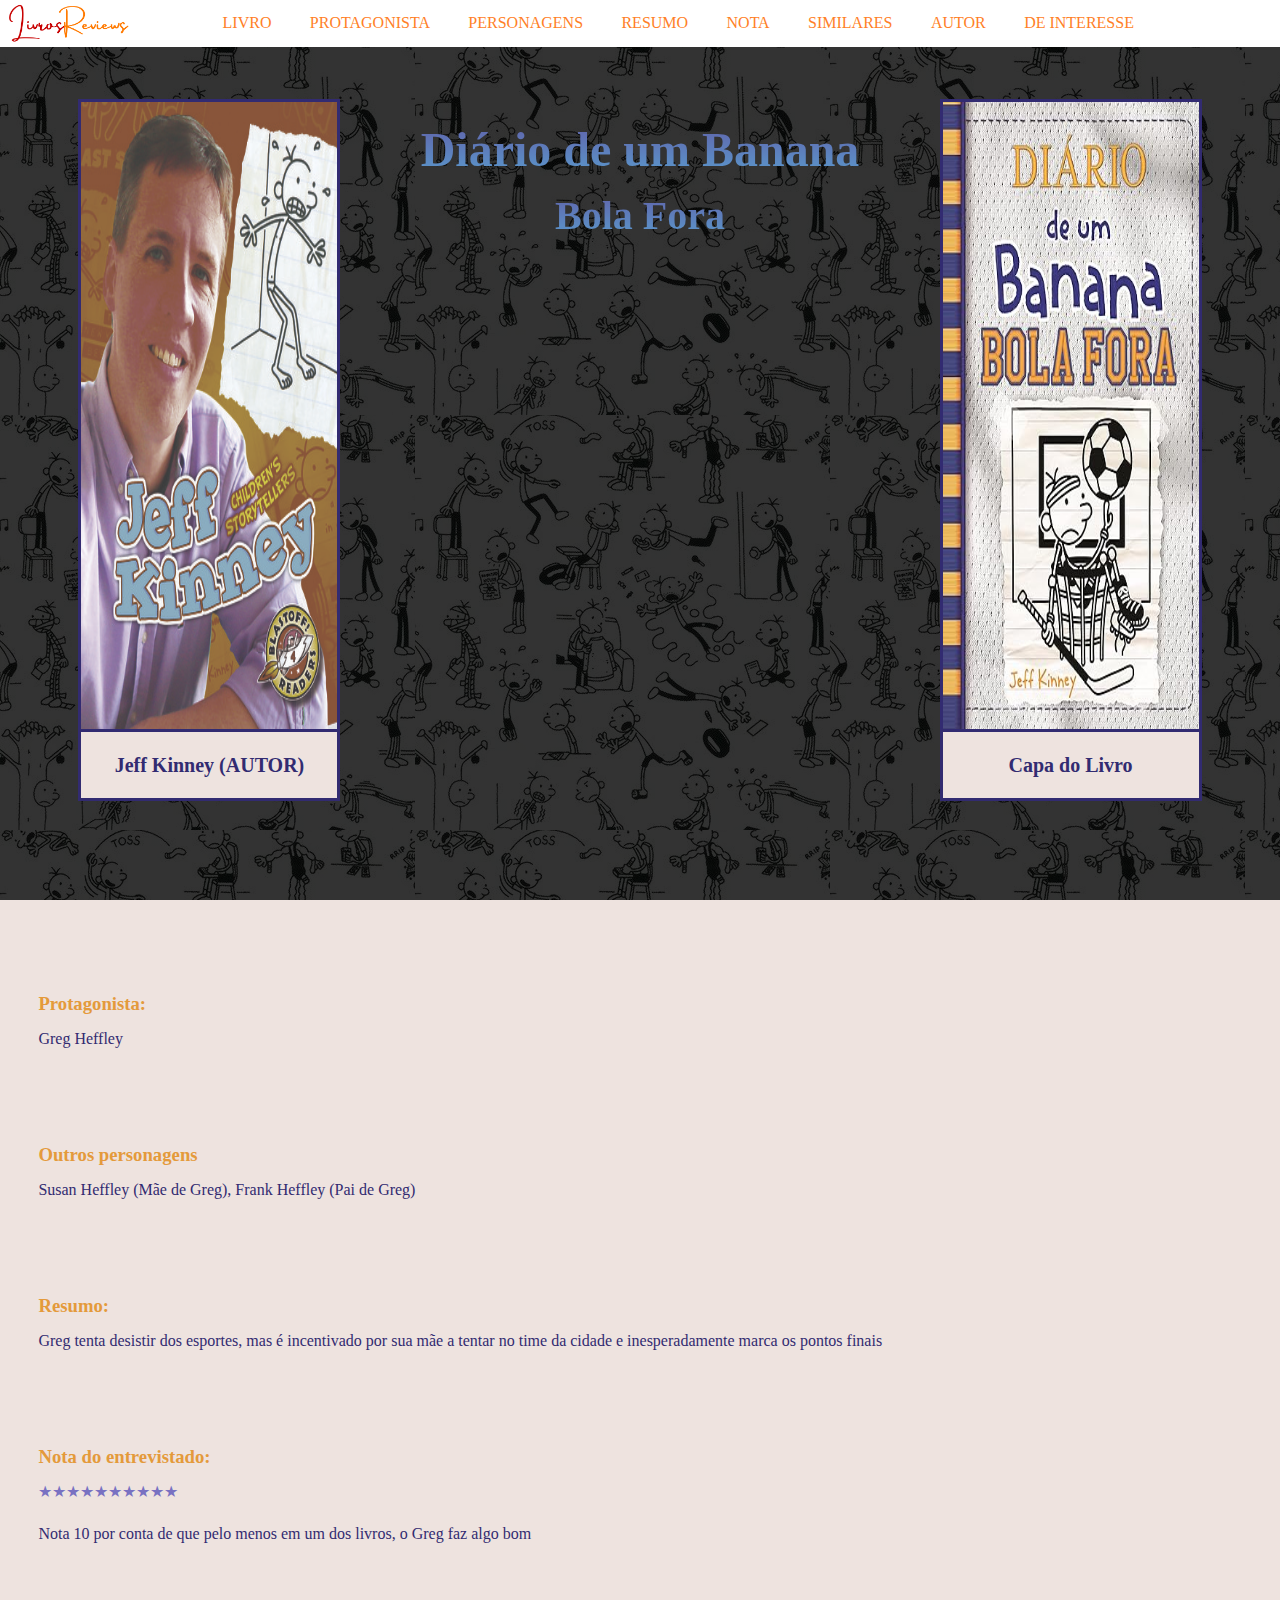
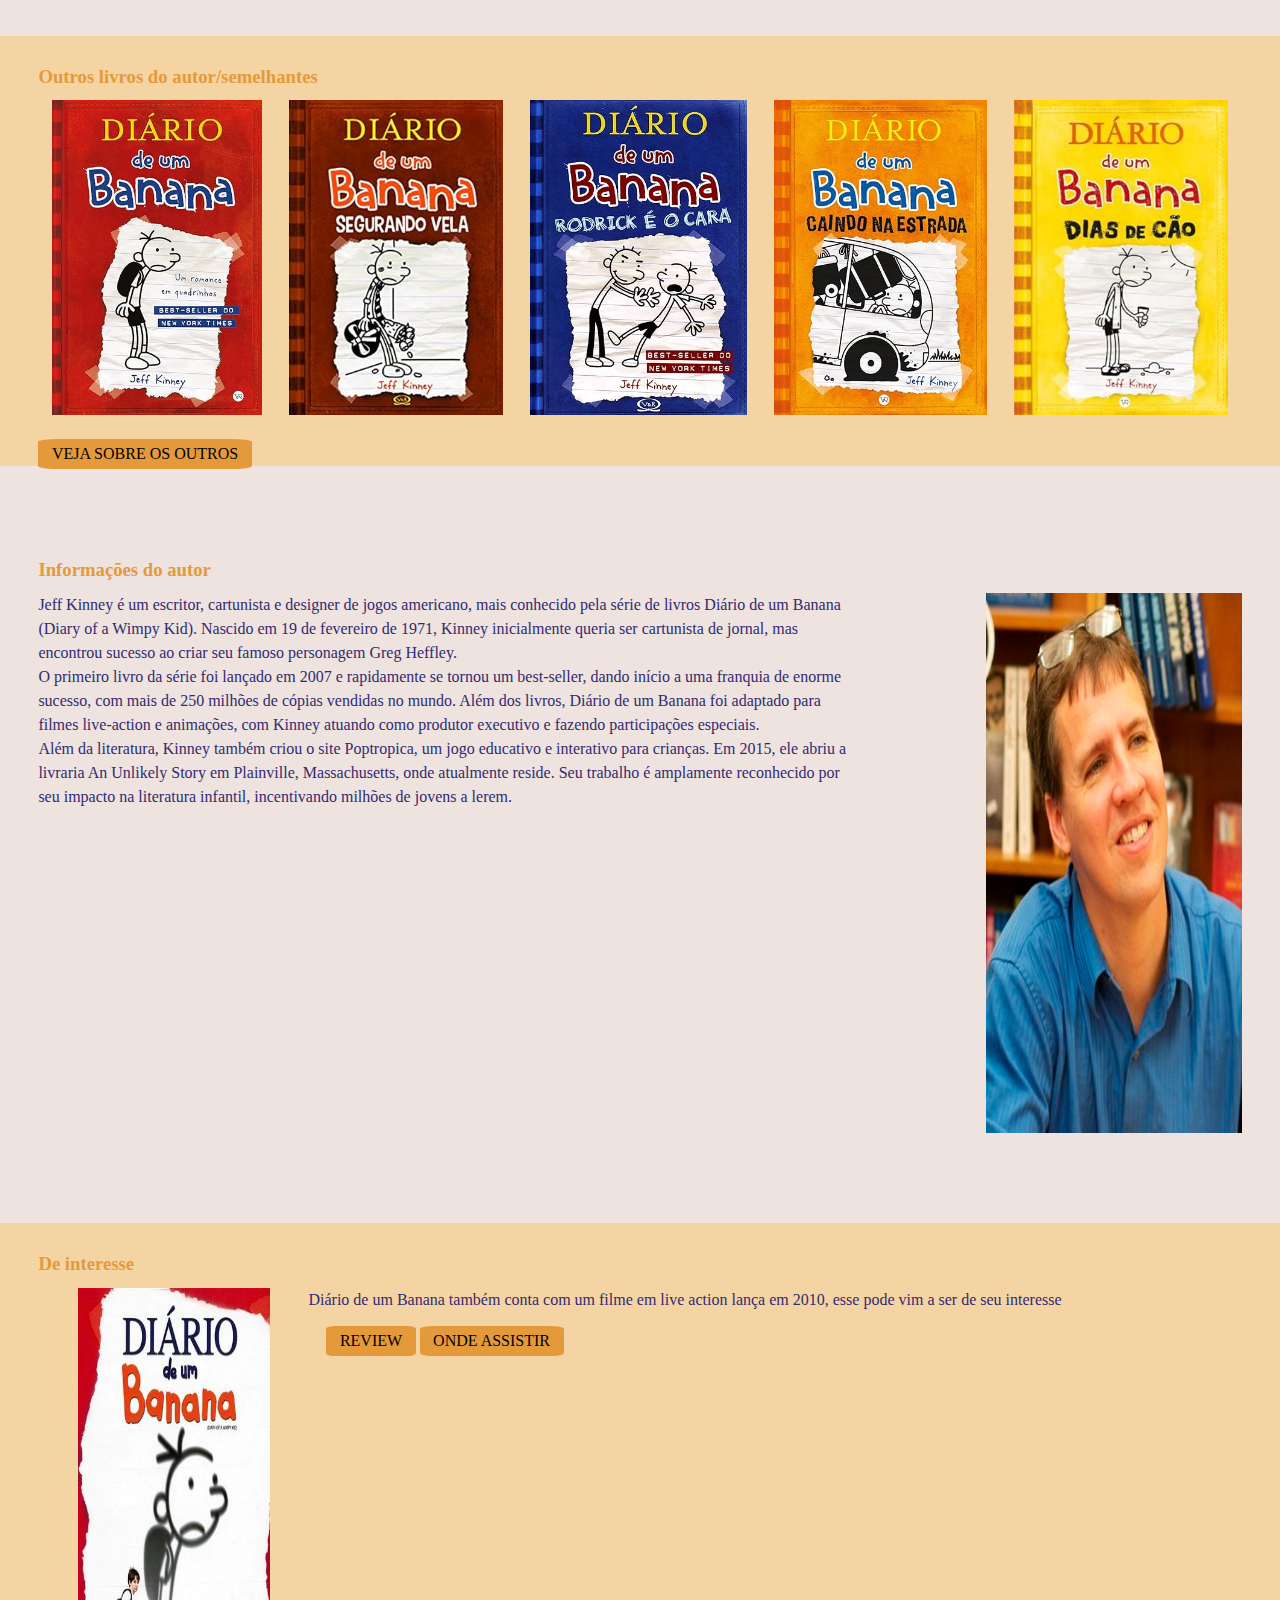
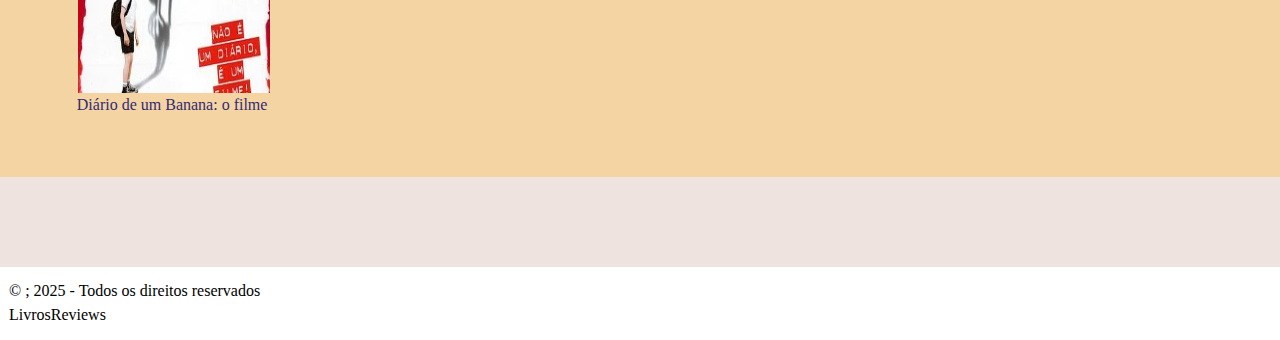
<file: index.html>
<!DOCTYPE html>
<html lang="pt-br">
<head>
    <meta charset="UTF-8">
    <meta name="viewport" content="width=device-width, initial-scale=1.0">
    <link rel="stylesheet" href="style.css">
    <link rel="shortcut icon" href="img/icon.png" type="image/x-icon">
    <title>LivrosReviews - DduB: BF</title>
</head>
<body>
    <header>
        <section class="sticky">
            <img src="img/logo.png" alt="logo LivrosReviews">
            <nav>
                <a href="#">LIVRO</a>
                <a href="#">PROTAGONISTA</a>
                <a href="#">PERSONAGENS</a>
                <a href="#">RESUMO</a>
                <a href="#">NOTA</a>
                <a href="#">SIMILARES</a>
                <a href="#">AUTOR</a>
                <a href="#">DE INTERESSE</a>
            </nav>
        </section>
    </header>
    <main>
        <section class="central">
            <div class="div">
                <img src="img/autor2.jpg" alt="Entrevistado" class="intre">
                <p>Jeff Kinney (AUTOR)</p>
            </div>
            <div class="title">
                <h1>Diário de um Banana</h1>
                <h2 class="subt">Bola Fora</h2>
            </div>
            <div class="div">
                <img src="img/livro.jpg" alt="Capa" class="capa">
                <p>Capa do Livro</p>
            </div>
        </section>
    
        <section>
            
        </section>
    
        <section>
            <h3 class="prota">Protagonista:</h3>
            <p>Greg Heffley</p>
        </section>
        <section>
            <h3 class="perso">Outros personagens</h3>
            <p>Susan Heffley (Mãe de Greg), Frank Heffley (Pai de Greg)</p>
        </section>
        <section>
            <h3 class="res">Resumo:</h3>
            <p>Greg tenta desistir dos esportes, mas é incentivado por sua mãe a tentar no time da cidade e inesperadamente marca os pontos finais</p>
        </section>
        <section>
            <h3 class="nota">Nota do entrevistado:</h3>
            <p class="stars">★★★★★★★★★★</p>
            <p>Nota 10 por conta de que pelo menos em um dos livros, o Greg faz algo bom</p>
        </section>
        <section class="semelha">
            <h3 class="livros">Outros livros do autor/semelhantes</h3>
            <div class="diarios">
                <a href="#"><img src="img/banana1.jpg" alt="semelhante" class="semelhantes"></a>
                <a href="#"><img src="img/banana2.jpg" alt="semelhante" class="semelhantes"></a>
                <a href="#"><img src="img/banana3.jpg" alt="semelhante" class="semelhantes"></a>
                <a href="#"><img src="img/banana4.jpg" alt="semelhante" class="semelhantes"></a>
                <a href="#"><img src="img/banana5.jpg" alt="semelhante" class="semelhantes"></a>
            </div>
            <div>
                <a href="index2.html" class="ler">VEJA SOBRE OS OUTROS</a>
            </div>
        </section>
        <section>
            <h3 class="autor">Informações do autor</h3>
            <div class="escritor">
                <p>Jeff Kinney é um escritor, cartunista e designer de jogos americano, mais conhecido pela série de livros Diário de um Banana (Diary of a Wimpy Kid). Nascido em 19 de fevereiro de 1971, Kinney inicialmente queria ser cartunista de jornal, mas encontrou sucesso ao criar seu famoso personagem Greg Heffley. <br>
                    O primeiro livro da série foi lançado em 2007 e rapidamente se tornou um best-seller, dando início a uma franquia de enorme sucesso, com mais de 250 milhões de cópias vendidas no mundo. Além dos livros, Diário de um Banana foi adaptado para filmes live-action e animações, com Kinney atuando como produtor executivo e fazendo participações especiais. <br>
                    Além da literatura, Kinney também criou o site Poptropica, um jogo educativo e interativo para crianças. Em 2015, ele abriu a livraria An Unlikely Story em Plainville, Massachusetts, onde atualmente reside. Seu trabalho é amplamente reconhecido por seu impacto na literatura infantil, incentivando milhões de jovens a lerem.</p>
                <img src="img/autor.jpg" alt="" class="writer">
            </div>
        </section>
        <section class="inter">
            <h3 class="interesse">De interesse</h3>
                <div class="filme"> 
                    <div class="princi">
                        <a href="#">
                            <img src="img/filme.webp" alt="filme">
                            <p>Diário de um Banana: o filme</p>
                        </a>
                        <p>Diário de um Banana também conta com um filme em live action lança em 2010, esse pode vim a ser de seu interesse</p>
                    </div>
                    <div class="butao">
                        <a href="https://www.adorocinema.com/filmes/filme-134533/" target="_blank">REVIEW</a>
                        <a href="https://www.disneyplus.com/movies/diario-de-um-banana/66Ce5cdpxhgf" target="_blank">ONDE ASSISTIR</a>
                    </div>
                </div>
            </p>
        </section>
    </main>
    <footer>
        <p>&#169 ; 2025 - Todos os direitos reservados</p>
        <p>LivrosReviews</p>
    </footer>
</body>
</html>
</file>
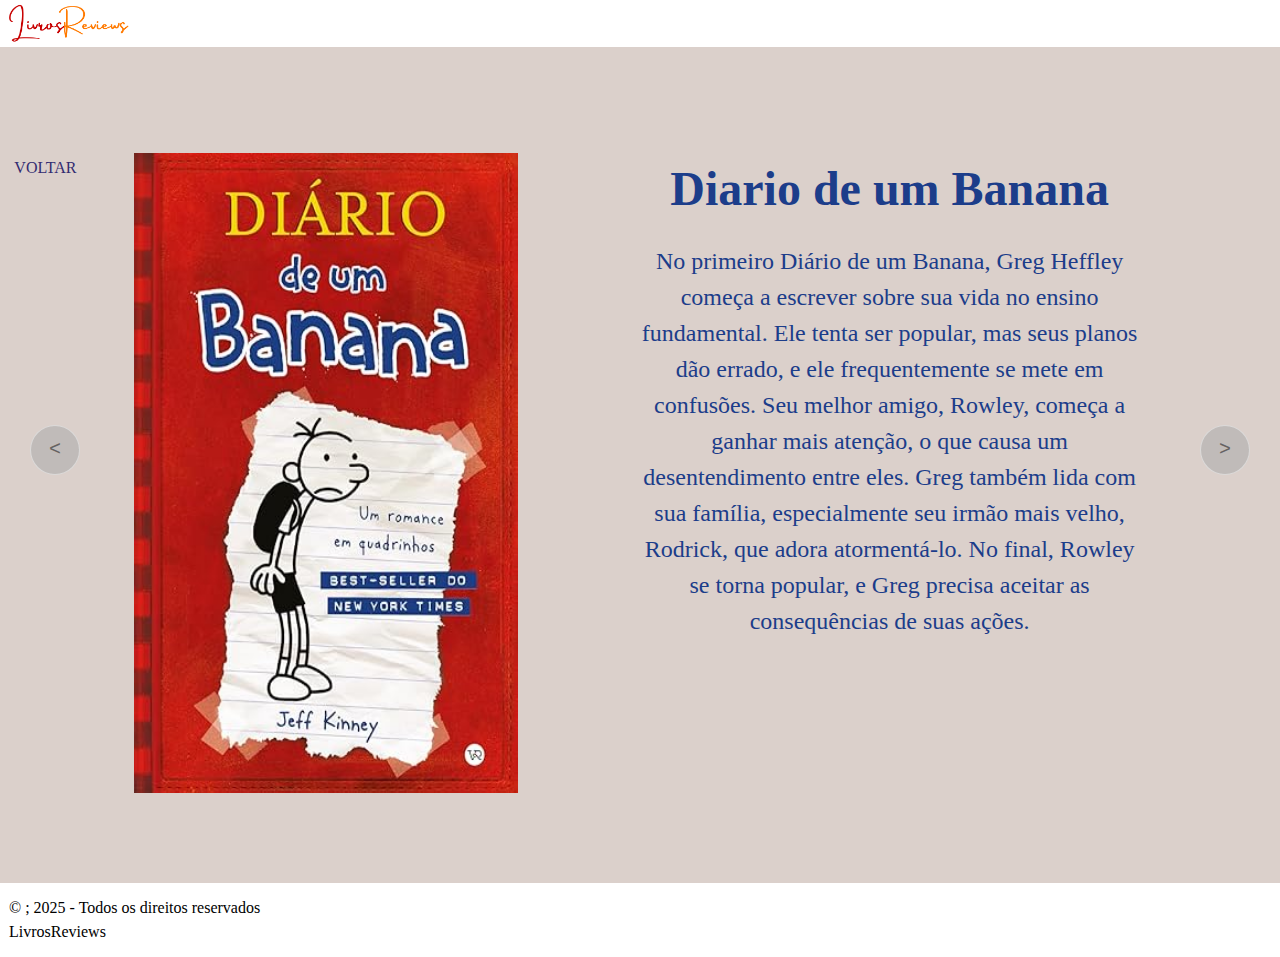
<file: index2.html>
<!DOCTYPE html>
<html lang="pt-br">
<head>
    <meta charset="UTF-8">
    <meta name="viewport" content="width=device-width, initial-scale=1.0">
    <link rel="stylesheet" href="style.css">
    <link rel="shortcut icon" href="img/icon.png" type="image/x-icon">
    <title>Livro</title>
</head>
<body class="body">
    <header>
        <section class="sticky">
            <img src="img/logo.png" alt="logo LivrosReviews">
            </nav>
        </section>
    </header>
    <main>
        <section class="main2">
            <section class="item ativo" style="--title: #1C3D8A ; --subtitle: #ffffff">
                <a href="index.html" class="voltar">VOLTAR</a>
                    <img src="img/banana1.jpg" alt="" class="refresco">
                    <div class="textos">
                        <h2 class="title2">Diario de um Banana</h2>
                        <p>No primeiro Diário de um Banana, Greg Heffley começa a escrever sobre sua vida no ensino fundamental. Ele tenta ser popular, mas seus planos dão errado, e ele frequentemente se mete em confusões. Seu melhor amigo, Rowley, começa a ganhar mais atenção, o que causa um desentendimento entre eles. Greg também lida com sua família, especialmente seu irmão mais velho, Rodrick, que adora atormentá-lo. No final, Rowley se torna popular, e Greg precisa aceitar as consequências de suas ações.</p>
                    </div>
            </section>

            <section class="item " style="--title: #FF4C03 ; --subtitle: #ffffff">
                <a href="index.html" class="voltar">VOLTAR</a>
                    <img src="img/banana2.jpg" alt="" class="refresco">
                    <div class="textos">
                        <h2 class="title2">Diario de um Banana<br><span class="subtitle">Segurando Vela</span></h2>
                        <p>Em Diário de um Banana: Segurando Vela, Greg Heffley está determinado a conseguir um par para o baile da escola, mas nada sai como planejado. Enquanto Rowley encontra um par sem esforço, Greg enfrenta várias situações constrangedoras e seus planos falham um após o outro. Ele tenta de tudo para evitar acabar sozinho, mas no fim, acaba segurando vela. Apesar da decepção, ele percebe que nem sempre as coisas acontecem como queremos e que dá para se divertir mesmo assim.</p>
                    </div>
            </section>
            <section class="item " style="--title: #840000 ; --subtitle: #ffffff">
                <a href="index.html" class="voltar">VOLTAR</a>
                    <img src="img/banana3.jpg" alt="" class="refresco">
                    <div class="textos">
                        <h2 class="title2">Diario de um Banana<br><span class="subtitle">Rodrick é o Cara</h2>
                        <p>Em Diário de um Banana: Rodrick é o Cara, Greg Heffley enfrenta ainda mais desafios quando seu irmão mais velho, Rodrick, descobre um segredo embaraçoso das férias de verão e começa a chantageá-lo. Além disso, Greg precisa lidar com a escola, sua amizade com Rowley e as tentativas frustradas de sua mãe de aproximá-lo de Rodrick. No fim, apesar das brigas, os irmãos acabam se entendendo—mas Greg aprende que confiar em Rodrick pode ser um grande erro.</p>
                    </div>
            </section>
            <section class="item " style="--title: #0B539B ; --subtitle: #000000">
                <a href="index.html" class="voltar">VOLTAR</a>
                    <img src="img/banana4.jpg" alt="" class="refresco">
                    <div class="textos">
                        <h2 class="title2">Diario de um Banana<br><span class="subtitle">Caindo na Estrada</h2>
                        <p>Em Diário de um Banana: Caindo na Estrada, Greg Heffley embarca em uma viagem de carro com sua família, que deveria ser divertida, mas logo se transforma em um desastre. Entre paradas desastrosas, brigas no carro e encontros inesperados, tudo dá errado. Greg tenta aproveitar, mas a viagem se torna uma sucessão de problemas hilários. No final, ele percebe que, apesar de tudo, essas aventuras desastrosas acabam se tornando boas histórias.</p>
                    </div>
            </section>
            <section class="item " style="--title: #D11611 ; --subtitle: #000000">
                <a href="index.html" class="voltar">VOLTAR</a>
                    <img src="img/banana5.jpg" alt="" class="refresco">
                    <div class="textos">
                        <h2 class="title2">Diario de um Banana<br><span class="subtitle">Dias de Cão</h2>
                        <p>Em Diário de um Banana: Dias de Cão, Greg Heffley planeja passar as férias de verão jogando videogame e relaxando em casa, mas sua mãe tem outros planos. Ela quer que ele aproveite o tempo ao ar livre e se aproxime da família, o que leva a uma série de situações desastrosas. Entre um clube de leitura indesejado, problemas na piscina e confusões com Rowley, o verão de Greg está longe de ser perfeito. No final, ele percebe que, mesmo com tantos imprevistos, as férias não foram tão ruins assim.</p>
                    </div>
            </section>
        </section>
        <div class="seta">
            <button id="anterior"><</button>
            <button id="proximo">></button>
        </div>
    </main>
    <footer>
        <p>&#169 ; 2025 - Todos os direitos reservados</p>
        <p>LivrosReviews</p>
    </footer>
</body>
<script src="script.js"></script>
</html>
</file>
<file: style.css>
/* Reset CSS Moderno */
* {
  margin: 0;
  padding: 0;
  box-sizing: border-box;
}

html {
  scroll-behavior: smooth;
}

body {
  min-height: 100vh;
  font-family: sans-serif, Arial, Helvetica;
  line-height: 1.5;
  -webkit-font-smoothing: antialiased;
  -moz-osx-font-smoothing: grayscale;
}

img,
video,
iframe {
  max-width: 100%;
  height: auto;
  display: block;
}

a {
  text-decoration: none;
  color: inherit;
}

ul,
ol {
  list-style: none;
}

button,
input,
textarea,
select {
  font: inherit;
  border: none;
  outline: none;
}

button {
  cursor: pointer;
  background: none;
}

table {
  border-collapse: collapse;
  width: 100%;
}

/* FIM DO RESET */

@import url("https://fonts.googleapis.com/css2?family=Raleway:ital,wght@0,100..900;1,100..900&display=swap");

* {
  font-family: "Raleway", serif;
  font-optical-sizing: auto;
  font-weight: <weight>;
  font-style: normal;
}

body{
    display: flex;
    background-color: #EEE3DF;
    flex-direction: column;
}

.body{
    display: flex;
    background-color: #dbd0cb;
    flex-direction: column;
}

.semelha{
    display: flex;
    flex-direction: column;
    background-color: #f5d4a3;
    padding-bottom: 2vh;
}

.ler{
    position: relative;
    top: 3vh;
    background-color: #f5d4a3;
    padding-bottom: 2vh;
}

.sticky img{
    width: 10vw;
}

.sticky{
    width: 100%;
    background-color: white;
    display: flex;
    position: fixed;
    top: 0;
    flex-direction: row;
    align-items: center;
    padding: 3px 5px 3px 5px;
    z-index: 1;
}

.sticky nav{
    margin-left: 4vw;
    display: flex;
    flex-direction: row;
}

.sticky nav a{
    margin-left: 3vw;
    color: #FF7F27;
}

.central{
    display: flex;
    justify-content: space-around;
    align-items: center;
    height: 100vh;
    background: linear-gradient(rgba(0, 0, 0, 0.8), rgba(0, 0, 0, 0.8)),
        url("img/background_1.webp");
}

.div{
    display: flex;
    flex-direction: column;
    justify-content: center;
    align-items: center;
    border: solid 3px #322B71;
    background-color: #EEE3DF;
}

.central img{
    width: 20vw;
    height: 70vh;
    border-bottom: solid 3px #322B71;
}

.div p{
    margin-top: 2vh;
    margin-bottom: 2vh;
    font-weight: bolder;
    font-size: 20px;
    color: #322B71;
}

h1, .subt{
    background-image: linear-gradient(to bottom, #615aa5, #59a2d2);
    background-clip: text;
    -webkit-background-clip: text;
    -webkit-text-fill-color: transparent;
    color: #615aa5;
    position: relative;
    bottom: 30vh;
}

h1{
    font-size: 3rem;
}

.subt{
    font-size: 2.5rem;
}

.title{
    top: 0px;
    text-align: center;
    color: #322B71;
}

h3{
    color: #E49A3B;
    margin-bottom: 1vh;
}


main section{
    position: relative;
    padding-left: 3vw;
    padding-right: 3vw;

}

main section p{
    margin-bottom: 2vh;
    color: #322B71;
}

.stars{
    color: #7971c2;
}

.diarios{
    display: flex;
    flex-direction: row;
    justify-content: space-around;
}

.semelhantes{
    width: 17.5;
    height: 35vh;
}

.escritor{
    display: flex;
    flex-direction: row;
    justify-content: left;
}

.writer{
    width: 20vw;
    height: 60vh;
    margin-left: 10vw;
}


.escritor p{
    width: 66vw;
}

footer{
    background-color: white;
    padding: 1vw 1vh 1vw 1vh;
}

.princi{
    display: flex;
    flex-direction: row;
}

.princi p{
    margin-left: 3vw;
}

.filme{
    display: flex;
    flex-direction: column;
}

.filme img{
    margin-left: 3.1vw;
    width: 15vw;
    height: 45vh;
}

.filme a{
    text-decoration: none;
    color: #322B71;
}

section{
    margin-bottom: 10vh;
}

.semelha{
    background-color: #f5d4a3;
    padding-bottom: 3vh;
    padding-top: 3vh;
}

.butao{ 
    position: relative;
    margin-left: 22.5vw;
    bottom: 45vh;
}

.butao a{
    background-color: #E49A3B;
    padding: 0.5vw 1.5vh 0.5vw 1.5vh;
    border-radius: 10%;
    color: black;
}

.butao a:hover{
    background-color: #322B71;
    color: white;
}

.inter{
    display: flex;
    flex-direction: column;
    background-color: #f5d4a3;
    padding-top: 3vh;
}

.ler{
    background-color: #E49A3B;
    padding: 0.5vw 1.5vh 0.5vw 1.5vh;
    border-radius: 10%;
    color: black;
}

.ler:hover{
    background-color: #322B71;
    color: white;
}

@media (max-width: 768px) {
    .sticky {
        flex-direction: column;
    }

    .sticky nav {
        margin-left: 0;
        justify-content: center;
    }

    .central {
        height: auto;
    }

    h1 {
        font-size: 2rem;
    }

    .subt {
        font-size: 1.5rem;
    }

    .escritor {
        flex-direction: column;
    }

    .writer {
        margin-left: 0;
    }

    .butao {
        margin-left: 0;
        text-align: center;
    }
}

.main2{
}

.item{
    display: none;

}

.item.ativo{
    display: flex;
    flex-direction: row;
    margin-top: 17vh;
    justify-content: space-around;
    animation: mexer 0.5s ease-in-out;
}

.item.ativo img{
    width: 30vw;
    height: 50vw;
}

@keyframes mexer{
    from{
        top: 100%;
        opacity: 0;
    }
}

.title2{
    font-size: 3rem;
    color:var(--title);
    background: none;
}

.textos{
    display: flex;
    flex-direction: column;
    text-align: center;
    width: 40vw;
}

.subtitle{
    color: var(--subtitle);
}

.textos p{
    font-size: 1.5rem;
    color: var(--title);
    margin-top: 2vh;
}

.voltar{
    position: absolute;
    top: 0.5%;
    left: -2%;
    color: #322B71;
}

#anterior, #proximo{
    position: absolute;
    top: 50%;
    transform: translateY(-50%);
    width: 50px;
    height: 50px;
    background-color: #aeaeae99;
    border: 1px solid #eee9;
    color: #656262;
    font-size: x-large;
    font-family: monospace;
    cursor: pointer;
    z-index: 0;
    border-radius: 50%;
}
#anterior{
    left: 30px;
}
#proximo{
    right: 30px;
}

@media (max-width: 480px){
    body{
        flex-direction: column;
    }
    h1{
        font-size: 1.8rem; 
    }
    .subt{
        font-size: 1.3rem;
    }
    .sticky img{
        width: 25vw;
    }
    .sticky nav{
        display: none; 
        z-index: 4;
    }
    .div p{
        font-size: 18px;
    }
    .central{
        flex-direction: column;

    }

    .central img{
        width: 100%;
    }

    h1, .subt{
        bottom: 0vh;
    }

    .diarios{
        flex-direction: column;
        align-items: center;
    }

    .diarios a{
        margin-bottom: 1vh;
    }

    .escritor{
        flex-direction: column-reverse;
        text-align: center;
        justify-content: center;
        align-items: center;
    }

    .escritor img{
        width: 70%;
    }

    .filme{
        flex-direction: column;
    }

    .princi{
        flex-direction: column;
    }

    .butao{
        margin-left: 0vw;
        bottom: 0vh;
    }

    .inter img{
         width: 50%;
    }

    main section{
        padding-left: 5vw;
        padding-right: 5vw;
    }

    .item.ativo{
        display: flex;
        flex-direction: column;
        justify-content: center;
        align-items: center;
        text-align: center;
        width: 100%;
    }

    .item.ativo{
        display: flex;
        flex-direction: column;
        position: relative;
    }

    .textos p{
        font-size: 1rem;
        position: relative;
        width: 100%;
    }

    .textos h2{
        font-size: 1.5rem;
        position: relative;
    }

    .textos{
        display: flex;
        flex-direction: column;
        text-align: center;
        width: 70vw;
    }

    #anterior, #proximo{
        top: 35%;
    }

}
</file>
